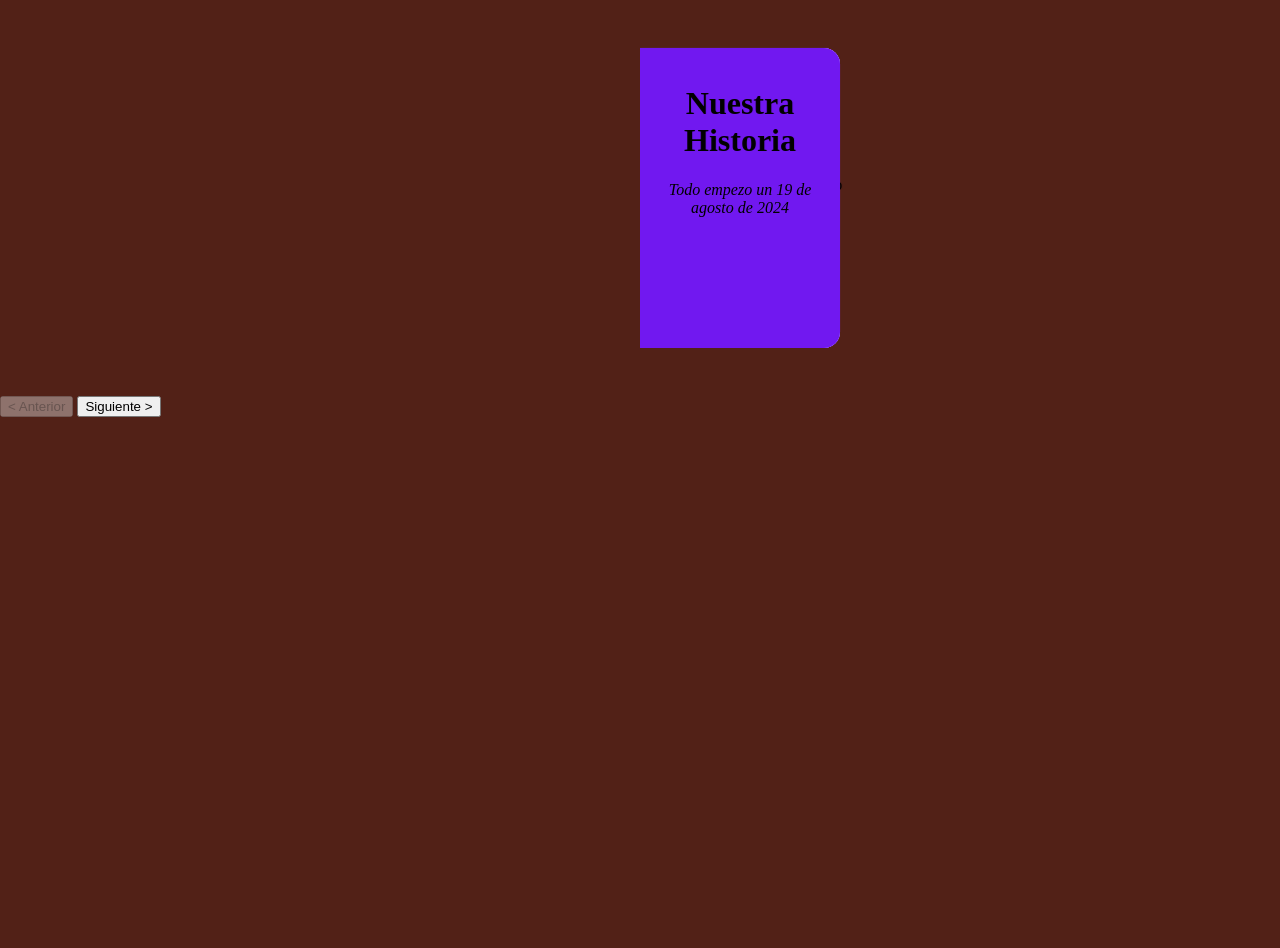
<file: 11/historiade.html>
<!DOCTYPE html>
<html lang="es">
<head>
    <meta charset="UTF-8">
    <meta name="viewport" content="width=device-width, initial-scale=1.0">
    <link rel="stylesheet" href="styles.css">
    <title>Nuestra historia</title>
</head>
<body>
    <div class="flipbook centered" id="flipbook">
        <div class="leaf">
            <div class="page front title external" style="background-color: #7118f0;">
                <h1>Nuestra Historia</h1>
                <em>Todo empezo un 19 de agosto de 2024</em>
            </div>
            <div class="page back" style="background-color: #D6C7ED;">
                <img src="imagenes/BEXM1462.JPG" alt="img" style="width:100%; height:100%; object-fit: cover;">
            </div>
        </div>
        <div class="leaf">
            <div class="page front" style="background-color:#D6C7ED">
                <div class="pageNumber">1</div>
                <h2>Mi niña hermosa</h2>
                <div class="contents-row">
                    <div class="text">Nuestros primeros dias <br>Nunca imagene estar contigo <br>
                    No sabia que ibas a ser <br> mi novia, cuando te vi fuiste <br>
                     la luz de mis ojos, mi <br> estrella hermosa ❤️🥺.</div>
                    <div class="spacer"></div>
                    <div class="text"></div>
                </div>
            </div>
            <div class="page back" style="background-color: #4927F5;">
                <img src="imagenes/JHTT6056.JPG" alt="img" style="width:100%; height:100%; object-fit: cover;">
            </div>
        </div>
        <div class="leaf">
            <div class="page front" style="background-color: #4927F5;">
                <div class="pageNumber">3</div>
                <b>Queria decirte que eres <br> el amor de mi vida entera, <br> que soluciona mis problemas, mi querida 
            <br> Clara amor de mis sueños <br> mi corazon que late por ti, el amor se define <br> cuando tu estas conmigo 
            realmente conocerte fue <br> lo mejor, y eres lo mejor <br>para mi te amo con mi ser.</b>
            </div>
            <div class="page back" style="background-color: #DA27F5;">
                <img src="imagenes/LFVA9385.JPG" alt="img" style="width:100%; height:100%; object-fit: cover;">
            </div>
        </div>
        <div class="leaf">
            <div class="page front" style="background-color: #DA27F5;">
                <div class="pageNumber">5</div>
                <p><b>Una hermosa rosa vive de agua, <br> mientras nuestro amor vive por la ambicion de nosotros
            Te amo mi amor <br> y gracias por compartir lindos momentos conmigo <br>a pesar de todo quiero que seas tu siempre ❤️🥺</b></p>
            </div>
            <div class="page back external" style="background-color: #F527A3;">
                <img src="imagenes/IMG_2844.JPG" alt="img" style="width: 100%; height: 100%; object-fit: cover;">
            </div>
        </div>
    </div>
    <div class="controls-centered">
        <button id="prevPage">&lt; Anterior</button>
        <button id="nextPage">Siguiente &gt;</button>
    </div>

    <script src="historia.js"></script>
</body>
</html>
</file>
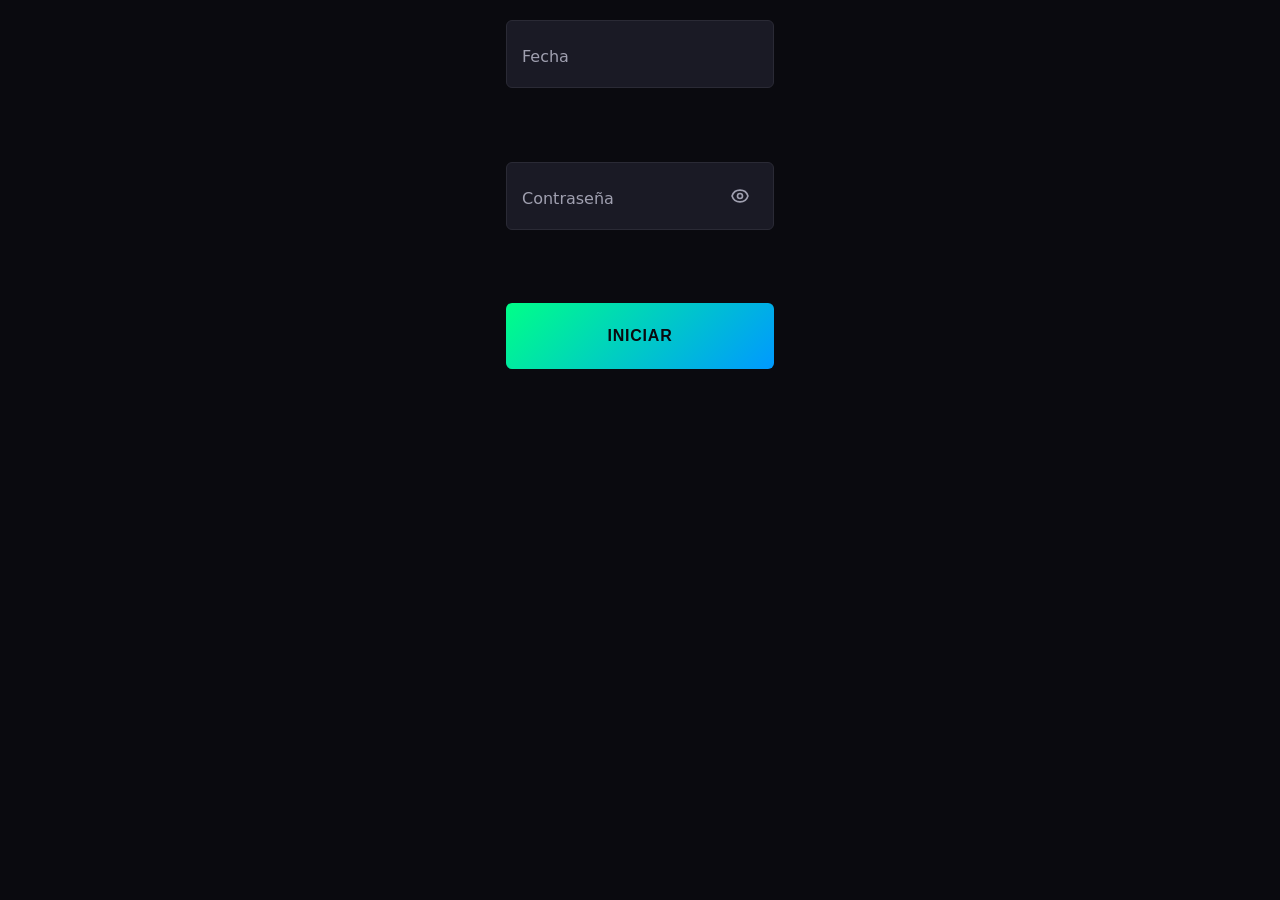
<file: 11/login.html>
<!DOCTYPE html>
<html lang="es">
<head>
    <meta charset="UTF-8">
    <meta name="viewport" content="width=device-width, initial-scale=1.0">
    <title>Login</title>
    <link rel="stylesheet" href="estilos.css">
</head>
<body>
     <form class="login-form" id="loginForm" novalidate method="POST">
                <div class="form-group">
                    <div class="input-wrapper">
                        <input type="text" id="fecha" name="fecha" required autocomplete="fecha">
                         <label for="fecha">Fecha</label>
                        
                        <span class="input-line"></span>
                    </div>
                    <span class="error-message" id="fechaError"></span>
                </div>

                <div class="form-group">
                    <div class="input-wrapper password-wrapper">
                        <input type="password" id="password" name="password" required autocomplete="current-password">
                        <label for="password">Contraseña</label>
                        <button type="button" class="password-toggle" id="passwordToggle" aria-label="Toggle password visibility" >
                            <span class="toggle-icon"></span>
                        </button>
                        <span class="input-line"></span>
                    </div>
                    <span class="error-message" id="passwordError"></span>
                </div>

               

                <button type="button" class="login-btn btn"  onclick="loguear()">
                    <span class="btn-text">Iniciar</span>
                    <span class="btn-loader"></span>
                    <span class="btn-glow"></span>
                </button>
            </form>

    <script src="login.js"></script>

</body>
</html>
</file>
<file: 11/styles.css>
body{
    min-height: 100vh;
    margin: 0;
    max-height: 100vh;
    overflow: hidden;
    background-color: #522117;
}

*{
    box-sizing: border-box;
}

.centered{
    margin: auto;
    width: max-content;
}

.flipbook{
    margin: 3em auto;
    width: 400px;
    height: 300px;
    position: relative;
    transform-style: preserve-3d;
    perspective: 1000px;
}

.flipbook .leaf{
    position: absolute;
    transform-style: preserve-3d;
    height: 100%;
    width: 50%;
    background-color: #fff;
    left: 50%;
    transition: transform 1s;
    transform: rotate3d(0,1,0,0deg);
    transform-origin: left 0px;
}

.flipbook .leaf .page{
    transform-style: preserve-3d;
    position: absolute;
    width: 100%;
    height: 100%;
    top: 0;
    backface-visibility: hidden;
}

.flipbook .leaf .page.front{
    transform: rotate3d(0,1,0,0deg) translate3d(0,0,0.1px);
}

.flipbook .leaf .page.front:not(.external){
    box-shadow: inset 5px 0px 5px -5px #0005;
}

.flipbook .leaf .page.back{
    transform: rotateY(-180deg);
    border-radius: 1em 0em 0em 1em;
}
.flipbook .leaf .page.back:not(.external){
    box-shadow: inset -5px 0px 5px -5px #0005;
}

.disable{
    user-select: none;
    opacity: 0.6;
}

.title{
    text-align: center;
    width: 100%;
    padding: 0em, !important;
    padding-top: 2em;
}

.page{
    padding: 1em;
}

.page.front{
    border-radius: 0em 1em 1em 0;
}

.page.back{
    border-radius: 1em 0em 0em 1em;
}

.leaf{
    background-color: #0000 !important;
}

.pageNumber{
    font-size: 0.75em;
    position: absolute;
    bottom: 0.5em;
}

.front .pageNumber{
    right: 0.75em;
}

.back .pageNumber{
    left: 0.75em;
}

.contents-row{
    display: flex;
    flex-flow: row nowrap;
}

.contents-row .spacer{
    flex: 1 1;
    height: 1em;
    border-bottom: 1px dashed #000;
}

.contents-row .text{
    flex: 0 0 auto;
}

h1,h2,h3{
    font-family: cursive;
}

body[onload]{
    transform: scale(1.5);
    transform-origin: center top;
}

body[onload] .leaf:nth-child(1){
    transform: rotate3d(0,1,0, -128deg) !important;
}

body[onload] .leaf:nth-child(2){
    transform: rotate3d(0,1,0, -70deg) !important;
}

body[onload] .leaf:nth-child(3){
    transform: rotate3d(0,1,0, -40deg) !important;
}

body[onload] div.leaf:nth-child(4)> div:nth-child(1){
    background-color: #e76f51;
}

.cd__intro{
    background: #c0e;
}
</file>
<file: 11/estilos.css>
*{
    margin: 0;
    padding: 0;
    box-sizing: border-box;
}

body{
    font-family: 'Inter', system-ui, -apple-system, BlinkMacSystemFont, 'Segoe UI', Roboto,  sans-serif;
    background-color: #0a0a0f;
    min-width: 100vh;
    display: flex;
    align-items: center;
    justify-content: center;
    padding: 20px;
    line-height: 1.6;
    overflow: hidden;
}
.login-container {
    width: 100%;
    max-width: 400px;
    position: relative;
    z-index: 10;
}

.login-card {
    background: #151520;
    border: 1px solid #2a2a35;
    border-radius: 16px;
    padding: 40px;
    box-shadow: 
        0 20px 40px rgba(0, 0, 0, 0.3),
        0 0 0 1px rgba(255, 255, 255, 0.05);
    position: relative;
    backdrop-filter: blur(20px);
    transition: all 0.3s cubic-bezier(0.4, 0, 0.2, 1);
}

.login-card::before {
    content: '';
    position: absolute;
    top: 0;
    left: 0;
    right: 0;
    height: 1px;
    background: linear-gradient(90deg, transparent, #00ff88, transparent);
    opacity: 0;
    transition: opacity 0.3s cubic-bezier(0.4, 0, 0.2, 1);
}

.login-card:hover::before {
    opacity: 1;
}

.login-card:hover {
    box-shadow: 
        0 20px 60px rgba(0, 0, 0, 0.4),
        0 0 0 1px rgba(0, 255, 136, 0.1),
        0 0 40px rgba(0, 255, 136, 0.1);
    transform: translateY(-2px);
}

.login-header {
    text-align: center;
    margin-bottom: 40px;
}

.logo-icon {
    font-size: 2.5rem;
    margin-bottom: 16px;
    background: linear-gradient(135deg, #00ff88, #0099ff);
    -webkit-background-clip: text;
    background-clip: text;
    -webkit-text-fill-color: transparent;
    filter: drop-shadow(0 0 20px rgba(0, 255, 136, 0.3));
    animation: pulse 2s ease-in-out infinite alternate;
}

.login-header h2 {
    color: #ffffff;
    font-size: 2rem;
    font-weight: 600;
    margin-bottom: 8px;
    letter-spacing: -0.02em;
}

.login-header p {
    color: #a0a0b0;
    font-size: 16px;
    font-weight: 400;
}

/* Form Group & Input Styles */
.form-group {
    margin-bottom: 24px;
    position: relative;
}

.input-wrapper {
    position: relative;
    margin-bottom: 24px;
}

.input-wrapper input {
    width: 100%;
    background: #1a1a25;
    border: 1px solid #2a2a35;
    border-radius: 6px;
    padding: 24px 16px;
    color: #ffffff;
    font-size: 16px;
    font-weight: 400;
    transition: all 0.3s cubic-bezier(0.4, 0, 0.2, 1);
    outline: none;
}

.input-wrapper input:focus {
    border-color: #00ff88;
    background: rgba(26, 26, 37, 0.8);
    box-shadow: 
        0 0 0 3px rgba(0, 255, 136, 0.1),
        0 4px 20px rgba(0, 255, 136, 0.1);
}

.input-wrapper input:focus + label,
.input-wrapper input:valid + label {
    transform: translateY(-32px) translateX(4px) scale(0.85);
    color: #00ff88;
    font-weight: 500;
}

.input-wrapper label {
    position: absolute;
    left: 16px;
    top: 24px;
    color: #a0a0b0;
    font-size: 16px;
    font-weight: 400;
    transition: all 0.3s cubic-bezier(0.4, 0, 0.2, 1);
    pointer-events: none;
    transform-origin: left top;
}

.input-line {
    position: absolute;
    bottom: 0;
    left: 50%;
    width: 0;
    height: 2px;
    background: linear-gradient(90deg, #00ff88, #0099ff);
    transition: all 0.3s cubic-bezier(0.4, 0, 0.2, 1);
    transform: translateX(-50%);
    border-radius: 2px;
}

.input-wrapper input:focus ~ .input-line {
    width: 100%;
}

/* Password Toggle */
.password-wrapper input {
    padding-right: 50px;
}

.password-toggle {
    position: absolute;
    right: 16px;
    top: 50%;
    transform: translateY(-50%);
    background: none;
    border: none;
    cursor: pointer;
    padding: 8px;
    color: #a0a0b0;
    transition: all 0.3s cubic-bezier(0.4, 0, 0.2, 1);
    border-radius: 6px;
}

.password-toggle:hover {
    color: #00ff88;
    background: rgba(0, 255, 136, 0.1);
}

.toggle-icon {
    display: block;
    width: 20px;
    height: 20px;
    background-image: url("data:image/svg+xml,%3csvg xmlns='http://www.w3.org/2000/svg' fill='none' viewBox='0 0 24 24' stroke='%23a0a0b0' stroke-width='2'%3e%3cpath stroke-linecap='round' stroke-linejoin='round' d='M15 12a3 3 0 11-6 0 3 3 0 016 0z'/%3e%3cpath stroke-linecap='round' stroke-linejoin='round' d='M2.458 12C3.732 7.943 7.523 5 12 5c4.478 0 8.268 2.943 9.542 7-1.274 4.057-5.064 7-9.542 7-4.477 0-8.268-2.943-9.542-7z'/%3e%3c/svg%3e");
    background-size: contain;
    background-repeat: no-repeat;
    background-position: center;
    transition: all 0.3s cubic-bezier(0.4, 0, 0.2, 1);
}

.password-toggle:hover .toggle-icon {
    background-image: url("data:image/svg+xml,%3csvg xmlns='http://www.w3.org/2000/svg' fill='none' viewBox='0 0 24 24' stroke='%2300ff88' stroke-width='2'%3e%3cpath stroke-linecap='round' stroke-linejoin='round' d='M15 12a3 3 0 11-6 0 3 3 0 016 0z'/%3e%3cpath stroke-linecap='round' stroke-linejoin='round' d='M2.458 12C3.732 7.943 7.523 5 12 5c4.478 0 8.268 2.943 9.542 7-1.274 4.057-5.064 7-9.542 7-4.477 0-8.268-2.943-9.542-7z'/%3e%3c/svg%3e");
}

.toggle-icon.show-password {
    background-image: url("data:image/svg+xml,%3csvg xmlns='http://www.w3.org/2000/svg' fill='none' viewBox='0 0 24 24' stroke='%23a0a0b0' stroke-width='2'%3e%3cpath stroke-linecap='round' stroke-linejoin='round' d='M3.98 8.223A10.477 10.477 0 001.934 12C3.226 16.338 7.244 19.5 12 19.5c.993 0 1.953-.138 2.863-.395M6.228 6.228A10.45 10.45 0 0112 4.5c4.756 0 8.773 3.162 10.065 7.498a10.523 10.523 0 01-4.293 5.774M6.228 6.228L3 3m3.228 3.228l3.65 3.65m7.894 7.894L21 21m-3.228-3.228l-3.65-3.65m0 0a3 3 0 11-4.243-4.243m4.242 4.242L9.88 9.88'/%3e%3c/svg%3e");
}

/* Form Options */
.form-options {
    display: flex;
    justify-content: space-between;
    align-items: center;
    margin-bottom: 32px;
    flex-wrap: wrap;
    gap: 16px;
}

.remember-wrapper {
    display: flex;
    align-items: center;
    gap: 8px;
    cursor: pointer;
}

.remember-wrapper input[type="checkbox"] {
    display: none;
}

.custom-checkbox {
    width: 16px;
    height: 16px;
    border: 2px solid #2a2a35;
    border-radius: 3px;
    display: flex;
    align-items: center;
    justify-content: center;
    transition: all 0.3s cubic-bezier(0.4, 0, 0.2, 1);
    position: relative;
}

.custom-checkbox::after {
    content: '';
    width: 8px;
    height: 8px;
    background: #00ff88;
    border-radius: 1px;
    transform: scale(0);
    transition: transform 0.3s cubic-bezier(0.4, 0, 0.2, 1);
}

.remember-wrapper input[type="checkbox"]:checked + .checkbox-label .custom-checkbox {
    border-color: #00ff88;
    background: rgba(0, 255, 136, 0.1);
    box-shadow: 0 0 10px rgba(0, 255, 136, 0.3);
}

.remember-wrapper input[type="checkbox"]:checked + .checkbox-label .custom-checkbox::after {
    transform: scale(1);
}

.checkbox-label {
    color: #a0a0b0;
    font-size: 14px;
    cursor: pointer;
    user-select: none;
    display: flex;
    align-items: center;
    gap: 8px;
    transition: color 0.3s cubic-bezier(0.4, 0, 0.2, 1);
}

.remember-wrapper:hover .checkbox-label {
    color: #ffffff;
}

.forgot-password {
    color: #a0a0b0;
    text-decoration: none;
    font-size: 14px;
    font-weight: 500;
    transition: all 0.3s cubic-bezier(0.4, 0, 0.2, 1);
    position: relative;
}

.forgot-password:hover {
    color: #00ff88;
}

/* Neon Button */
.login-btn {
    width: 100%;
    background: linear-gradient(135deg, #00ff88, #0099ff);
    border: none;
    border-radius: 6px;
    padding: 24px 32px;
    color: #0a0a0f;
    font-size: 16px;
    font-weight: 600;
    cursor: pointer;
    transition: all 0.3s cubic-bezier(0.4, 0, 0.2, 1);
    position: relative;
    overflow: hidden;
    margin-bottom: 24px;
    text-transform: uppercase;
    letter-spacing: 0.05em;
}

.btn-glow {
    position: absolute;
    top: 0;
    left: -100%;
    width: 100%;
    height: 100%;
    background: linear-gradient(90deg, transparent, rgba(255, 255, 255, 0.3), transparent);
    transition: left 0.5s cubic-bezier(0.4, 0, 0.2, 1);
}

.login-btn:hover {
    transform: translateY(-1px);
    box-shadow: 
        0 10px 30px rgba(0, 255, 136, 0.3),
        0 0 40px rgba(0, 255, 136, 0.2);
}

.login-btn:hover .btn-glow {
    left: 100%;
}

.login-btn:active {
    transform: translateY(0);
}

/* Loading State */
.login-btn.loading {
    pointer-events: none;
}

.btn-text {
    transition: opacity 0.3s ease;
}

.btn-loader {
    position: absolute;
    top: 50%;
    left: 50%;
    transform: translate(-50%, -50%);
    width: 20px;
    height: 20px;
    border: 2px solid transparent;
    border-top: 2px solid #0a0a0f;
    border-radius: 50%;
    opacity: 0;
    animation: spin 1s linear infinite;
    transition: opacity 0.3s ease;
}

.login-btn.loading .btn-text {
    opacity: 0;
}

.login-btn.loading .btn-loader {
    opacity: 1;
}

/* Divider */
.divider {
    text-align: center;
    margin: 32px 0 24px;
    position: relative;
}

.divider::before {
    content: '';
    position: absolute;
    top: 50%;
    left: 0;
    right: 0;
    height: 1px;
    background: linear-gradient(90deg, transparent, #2a2a35, transparent);
    transform: translateY(-50%);
}

.divider span {
    background: #151520;
    color: #a0a0b0;
    padding: 0 24px;
    font-size: 14px;
    text-transform: uppercase;
    letter-spacing: 0.1em;
    position: relative;
    z-index: 1;
}

/* Social Login */
.social-login {
    display: flex;
    flex-direction: column;
    gap: 16px;
    margin-bottom: 24px;
}

.social-btn {
    background: #1a1a25;
    border: 1px solid #2a2a35;
    border-radius: 6px;
    padding: 16px 24px;
    color: #ffffff;
    font-size: 14px;
    font-weight: 500;
    cursor: pointer;
    transition: all 0.3s cubic-bezier(0.4, 0, 0.2, 1);
    display: flex;
    align-items: center;
    justify-content: center;
    gap: 16px;
}

.social-btn:hover {
    background: rgba(26, 26, 37, 0.8);
    border-color: #00ff88;
    transform: translateY(-1px);
    box-shadow: 0 4px 20px rgba(0, 255, 136, 0.1);
}

.social-icon {
    width: 20px;
    height: 20px;
    background-size: contain;
    background-repeat: no-repeat;
    background-position: center;
}

.google-icon {
    background-image: url("data:image/svg+xml,%3csvg xmlns='http://www.w3.org/2000/svg' viewBox='0 0 24 24'%3e%3cpath fill='%23ea4335' d='M22.56 12.25c0-.78-.07-1.53-.2-2.25H12v4.26h5.92c-.26 1.37-1.04 2.53-2.21 3.31v2.77h3.57c2.08-1.92 3.28-4.74 3.28-8.09z'/%3e%3cpath fill='%2334a853' d='M12 23c2.97 0 5.46-.98 7.28-2.66l-3.57-2.77c-.98.66-2.23 1.06-3.71 1.06-2.86 0-5.29-1.93-6.16-4.53H2.18v2.84C3.99 20.53 7.7 23 12 23z'/%3e%3cpath fill='%23fbbc05' d='M5.84 14.09c-.22-.66-.35-1.36-.35-2.09s.13-1.43.35-2.09V7.07H2.18C1.43 8.55 1 10.22 1 12s.43 3.45 1.18 4.93l2.85-2.22.81-.62z'/%3e%3cpath fill='%23ea4335' d='M12 5.38c1.62 0 3.06.56 4.21 1.64l3.15-3.15C17.45 2.09 14.97 1 12 1 7.7 1 3.99 3.47 2.18 7.07l3.66 2.84c.87-2.6 3.3-4.53 6.16-4.53z'/%3e%3c/svg%3e");
}

.apple-icon {
    background-image: url("data:image/svg+xml,%3csvg xmlns='http://www.w3.org/2000/svg' viewBox='0 0 24 24' fill='white'%3e%3cpath d='M18.71 19.5c-.83 1.24-1.71 2.45-3.05 2.47-1.34.03-1.77-.79-3.29-.79-1.53 0-2 .77-3.27.82-1.31.05-2.3-1.32-3.14-2.53C4.25 17 2.94 12.45 4.7 9.39c.87-1.52 2.43-2.48 4.12-2.51 1.28-.02 2.5.87 3.29.87.78 0 2.26-1.07 3.81-.91.65.03 2.47.26 3.64 1.98-.09.06-2.17 1.28-2.15 3.81.03 3.02 2.65 4.03 2.68 4.04-.03.07-.42 1.44-1.38 2.83M13 3.5c.73-.83 1.94-1.46 2.94-1.5.13 1.17-.34 2.35-1.04 3.19-.69.85-1.83 1.51-2.95 1.42-.15-1.15.41-2.35 1.05-3.11z'/%3e%3c/svg%3e");
}

/* Signup Link */
.signup-link {
    text-align: center;
}

.signup-link p {
    color: #a0a0b0;
    font-size: 14px;
}

.signup-link a {
    color: #00ff88;
    text-decoration: none;
    font-weight: 500;
    transition: all 0.3s cubic-bezier(0.4, 0, 0.2, 1);
}

.signup-link a:hover {
    color: #0099ff;
    text-shadow: 0 0 10px rgba(0, 153, 255, 0.5);
}

/* Error States */
.error-message {
    color: #ff0080;
    font-size: 12px;
    font-weight: 500;
    margin-top: 8px;
    margin-left: 4px;
    opacity: 0;
    transform: translateY(-10px);
    transition: all 0.3s cubic-bezier(0.4, 0, 0.2, 1);
    background: rgba(255, 0, 128, 0.1);
    padding: 4px 8px;
    border-radius: 6px;
    border: 1px solid rgba(255, 0, 128, 0.2);
}

.error-message.show {
    opacity: 1;
    transform: translateY(0);
}

.form-group.error .input-wrapper input {
    border-color: #ff0080;
    background: rgba(255, 0, 128, 0.05);
    box-shadow: 0 0 0 3px rgba(255, 0, 128, 0.1);
    animation: shake 0.5s ease-in-out;
}

/* Success Message */
.success-message {
    display: none;
    text-align: center;
    padding: 40px 24px;
    opacity: 0;
    transform: translateY(20px);
    transition: all 0.5s cubic-bezier(0.4, 0, 0.2, 1);
}

.success-message.show {
    display: block;
    opacity: 1;
    transform: translateY(0);
}

.success-icon {
    width: 60px;
    height: 60px;
    background: linear-gradient(135deg, #00ff88, #0099ff);
    border-radius: 50%;
    display: flex;
    align-items: center;
    justify-content: center;
    font-size: 24px;
    color: #0a0a0f;
    margin: 0 auto 24px;
    animation: successPulse 0.6s cubic-bezier(0.68, -0.55, 0.265, 1.55);
    box-shadow: 0 0 30px rgba(0, 255, 136, 0.5);
}

.success-message h3 {
    color: #ffffff;
    font-size: 1.5rem;
    margin-bottom: 8px;
}

.success-message p {
    color: #a0a0b0;
    font-size: 16px;
}

/* Background Effects */
.background-effects {
    position: fixed;
    top: 0;
    left: 0;
    width: 100%;
    height: 100%;
    pointer-events: none;
    z-index: 1;
}

.glow-orb {
    position: absolute;
    border-radius: 50%;
    background: radial-gradient(circle, rgba(0, 255, 136, 0.1), transparent 70%);
    animation: float 6s ease-in-out infinite;
}

.glow-orb-1 {
    width: 300px;
    height: 300px;
    top: 10%;
    left: -10%;
    background: radial-gradient(circle, rgba(0, 255, 136, 0.08), transparent 70%);
    animation-delay: 0s;
}

.glow-orb-2 {
    width: 200px;
    height: 200px;
    top: 60%;
    right: -5%;
    background: radial-gradient(circle, rgba(0, 153, 255, 0.06), transparent 70%);
    animation-delay: -2s;
}

.glow-orb-3 {
    width: 150px;
    height: 150px;
    bottom: 20%;
    left: 10%;
    background: radial-gradient(circle, rgba(255, 0, 128, 0.04), transparent 70%);
    animation-delay: -4s;
}

/* Animations */
@keyframes pulse {
    from { filter: drop-shadow(0 0 20px rgba(0, 255, 136, 0.3)); }
    to { filter: drop-shadow(0 0 30px rgba(0, 255, 136, 0.6)); }
}

@keyframes float {
    0%, 100% { transform: translateY(0px) translateX(0px); }
    33% { transform: translateY(-20px) translateX(10px); }
    66% { transform: translateY(10px) translateX(-10px); }
}

@keyframes spin {
    0% { transform: translate(-50%, -50%) rotate(0deg); }
    100% { transform: translate(-50%, -50%) rotate(360deg); }
}

@keyframes shake {
    0%, 100% { transform: translateX(0); }
    25% { transform: translateX(-5px); }
    75% { transform: translateX(5px); }
}

@keyframes successPulse {
    0% { transform: scale(0); }
    50% { transform: scale(1.1); }
    100% { transform: scale(1); }
}

/* Mobile Responsive */
@media (max-width: 480px) {
    body {
        padding: 10px;
    }
    
    .login-card {
        padding: 24px;
        margin: 10px;
    }
    
    .login-header h2 {
        font-size: 1.75rem;
    }
    
    .input-wrapper input {
        padding: 16px;
    }
    
    .password-wrapper input {
        padding-right: 45px;
    }
    
    .form-options {
        flex-direction: column;
        align-items: flex-start;
        gap: 16px;
    }
    
    .glow-orb {
        opacity: 0.5;
    }
}
</file>
